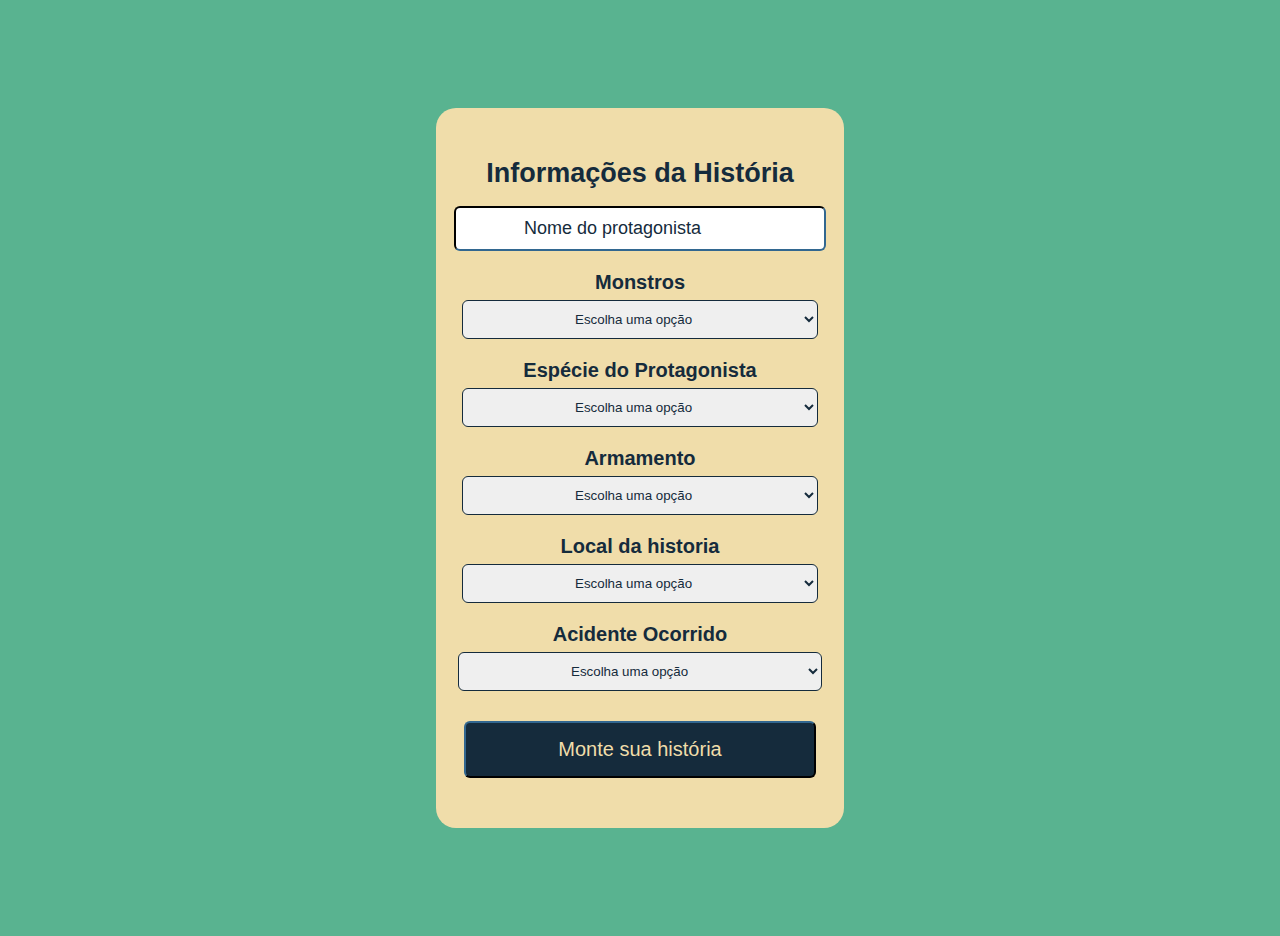
<file: html/index.html>
<!DOCTYPE html>
<html lang="pt-br">

<head>
    <meta charset="UTF-8">
    <meta http-equiv="X-UA-Compatible" content="IE=edge">
    <meta name="viewport" content="width=device-width, initial-scale=1.0">
    <link rel="stylesheet" href="../css/styles.css">
    <title>Gerador de Contos</title>
</head>

<body class="imagens">

    <form id="form">
        <div>
            <h1>Informações da História</h1>
        </div>
        <div>
            <p id="p_nome" class="p_erro"></p>
            <input type="text" id="nome" placeholder="Nome do protagonista">
        </div>

        <div>
            <label>Monstros</label>
            <p id="p_monstros" class="p_erro"></p>
            <select id="select_monstros">
                <option selected disabled>Escolha uma opção</option>
                <option>Vampiros</option>
                <option>Zumbis</option>
                <option>Globins</option>
                <option>Dragões</option>
                <option>Bruxas</option>
            </select>
        </div>

        <div>
            <label>Espécie do Protagonista</label>
            <p id="p_especie" class="p_erro"></p>
            <select id="select_especie">
                <option selected disabled>Escolha uma opção</option>
                <option>Cacatua</option>
                <option>Pug</option>
                <option>Chimapanzé</option>
                <option>Pomba</option>
                <option>Baiacu</option>
            </select>
        </div>

        <div>
            <label>Armamento</label>
            <p id="p_armamento" class="p_erro"></p>
            <select id="select_armamento">
                <option selected disabled>Escolha uma opção</option>
                <option>Pistola</option>
                <option>Tesoura</option>
                <option>Serra Elétrica</option>
                <option>Lança-chamas</option>
                <option>Varinha Mágica</option>
            </select>
        </div>

        <div>
            <label>Local da historia</label>
            <p id="p_local" class="p_erro"></p>
            <select id="select_local">
                <option selected disabled>Escolha uma opção</option>
                <option>Springfield</option>
                <option>Amazonas</option>
                <option>Antártica</option>
                <option>Hollywood</option>
                <option>Hogwarts</option>
            </select>
        </div>

        <div>
            <label>Acidente Ocorrido</label>
            <p id="p_acidente" class="p_erro"></p>
            <select id="select_acidente">
                <option selected disabled>Escolha uma opção</option>
                <option>Bombas Atômicas</option>
                <option>Chicletes Irresistíveis</option>
                <option>Papais-noéis</option>
                <option>Gatinhos</option>
                <option>Alienígenas</option>
            </select>
        </div>

        <div>
            <button id="botao">Monte sua história</button>
        </div>
    </form>

    <section id="section_historia">
        <div>
            <p id="texto"></p>
        </div>
    </section>

    <script src="../js/main.js" type="module"></script>

</body>

</html>
</file>
<file: css/styles.css>
* {
    margin: 0px;
    font-family: sans-serif;
}

html {
    font-size: 62.5%;
}

body {
    background-color: #59b390;
    background-size: 1920px 1080px;
    display: flex;
    justify-content: center;
    align-items: center;
}

form {
    margin: 12vh 0;
    padding: 5rem;
    background-color: #f0ddaa;
    border-radius: 20px;
}

form:hover {
    border-radius: 20px;
    transform: translate(-7px);
    box-shadow: 3px 7px 0px 2px #e47c5d,
    6px 15px 0px 3px #e32d40,
    9px 23px 0px 4px #152b3c;
}

form div {
    display: flex;
    flex-direction: column;
    align-items: center;
}

form div h1 {
    color: #152b3c;
    font-size: 2.7rem;
    margin-bottom: 1.5rem;
}

form div input {
    border-color: #152b3c;
    margin-bottom: 2rem;
    padding: 1rem 22%;
    border-radius: 6px;
    font-size: 1.8rem;
    outline: none;
}

form div input::placeholder {
    color: #152b3c;
} 

form div label {
    color: #152b3c;
    font-size: 2rem;
    font-weight: 550;
    padding-bottom: 0.4rem;
}

form div select {
    color: #152b3c;
    border-color: #152b3c;
    margin-bottom: 2rem;
    padding: 1rem 35%;
    border-radius: 6px;
    cursor: pointer;
    outline: 0;
}

form div button {
    background-color: #152b3c;
    border-color: #152b3c;
    color: #f0ddaa;
    padding: 1.5rem 30%;
    margin-top: 1rem;
    border-radius: 6px;
    white-space: nowrap;
    font-size: 2rem;
    cursor: pointer;
}

form div button:hover {
    background-color: #e32d40;
}

.erro {
    border-color: red;
}

.correto {
    border-color: rgb(9, 206, 42);
}

.p_erro {
    color: red;
    font-size: 13px;
    font-weight: 650;
    margin-bottom: 2px;
}

#section_historia {
    visibility: hidden; 
    width: 50%;
    position: absolute;
    border: 5px solid white;
    box-shadow: 0px 0px 15px 3px black;
    border-radius: 50px;
    padding: 1.6rem;
}

#section_historia div p{
    font-size: 2.4rem;
    text-align: justify;
    color: white;
    text-shadow: black 2px 2px 1px;
}
</file>
